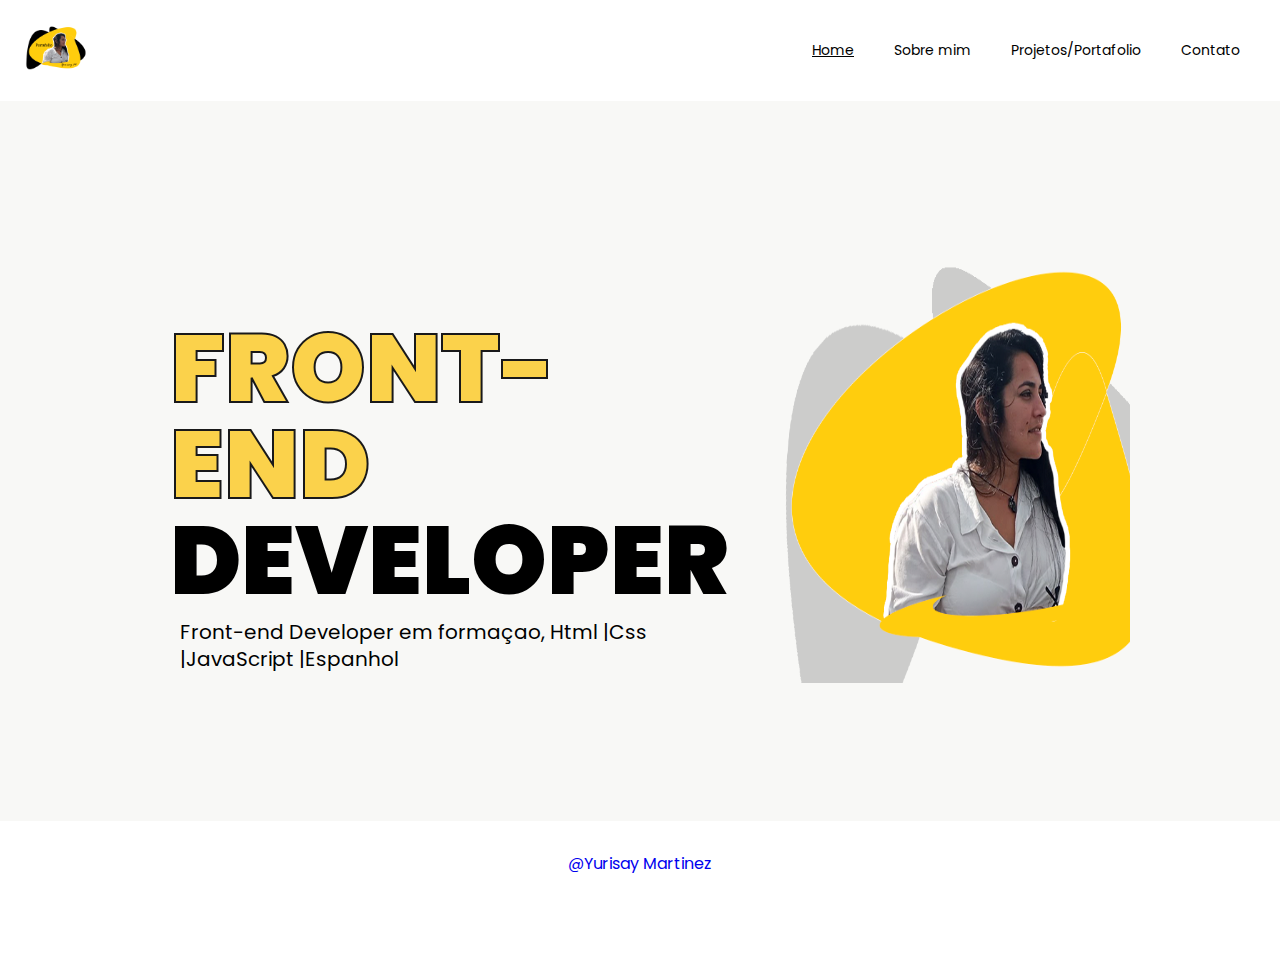
<file: index.html>
<!DOCTYPE html>
<html lang="pt-Br">
  <head>
    <meta charset="UTF-8" />
    <meta http-equiv="X-UA-Compatible" content="IE=edge" />
    <meta name="viewport" content="width=device-width, initial-scale=1.0" />
    <link rel="stylesheet" href="./css/styles.css" />
    <link rel="stylesheet" media="screen and (max-width:768px)" href="./css/mobile.css">
    
    <title>Meu Portafolio</title>
  </head>
  <body>
    <header id="mainheder">
      <nav id="navbar" class="nav-home">
        <div class="container">
          <a href="./index.html"
            ><img
              class="logo"
              src="./img/inicio-1-portafolio-img.png"
              height="50px"
          /></a>
          <ul>
            <li><a class="current" href="index.html">Home</a></li>
            <li><a href="sobre-mim.html">Sobre mim</a></li>
            <li><a href="projeto-portafolio.html">Projetos/Portafolio</a></li>
            <li><a href="contato.html">Contato</a></li>
          </ul>
        </div>
      </nav>
      <div id="cabecalho">
        <div class="container">
          <div class="cabecalho-linha">
            <div class="cabecalho-linha-titulo">
              <h1 class="display-1">
                <spam class="titulo-contorno">Front-end</spam><br />
                Developer
              </h1>
              <p class="descricao">
                Front-end Developer em formaçao, Html |Css |JavaScript |Espanhol
              </p>
            </div>
            <div class="cabecalho-linha-imagem"></div>
            <img src="./img/portafolio-3-img-.png" alt="" width="500" />
          </div>
        </div>
      </div>
    </header>

    <footer id="meufooter">
      <div class="footer-home">
        <a
          href="https://www.linkedin.com/in/yurisay-m-45aa41215/"
          class="linkedin"
          target="_blank"
          >@Yurisay Martinez</a
        >
      </div>
    </footer>
  </body>
</html>
</file>
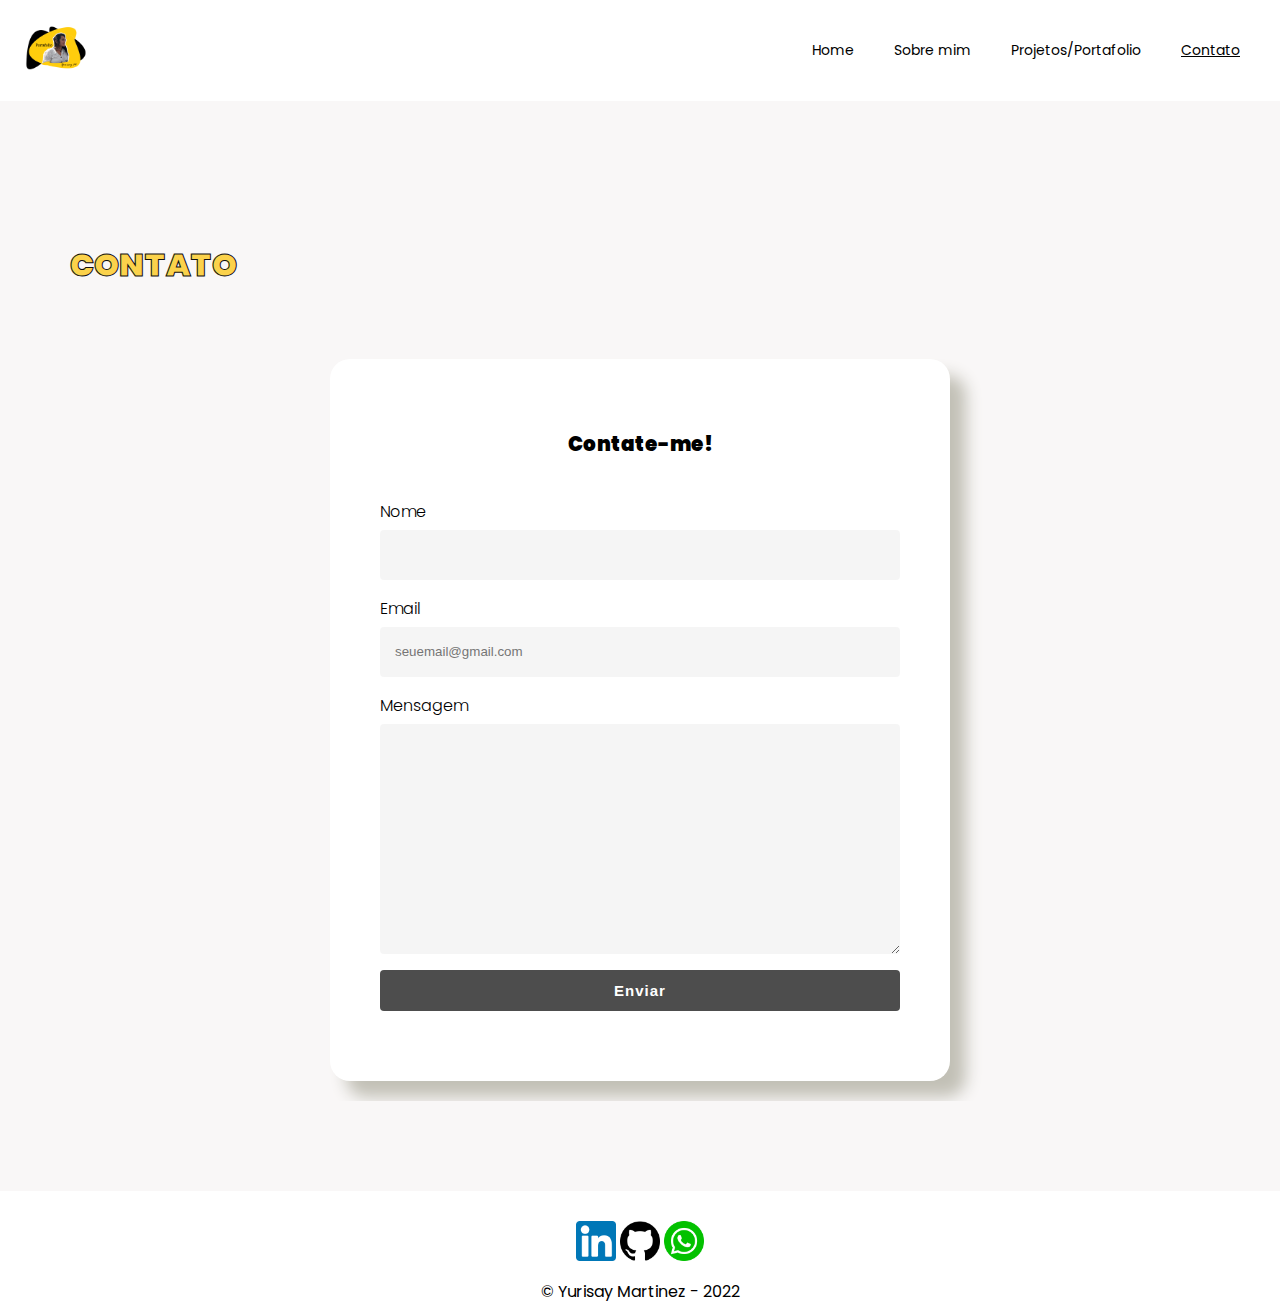
<file: contato.html>
<!DOCTYPE html>
<html lang="pt-Br">
  <head>
    <meta charset="UTF-8" />
    <meta http-equiv="X-UA-Compatible" content="IE=edge" />
    <meta name="viewport" content="width=device-width, initial-scale=1.0" />
    <link rel="stylesheet" href="./css/styles.css" />
    <link rel="stylesheet" media="screen and (max-width:768px)" href="./css/mobile.css">
    <title>Contato</title>
  </head>
  <body>
    <script src="./index.js"></script>
    <header id="mainheder">
      <nav id="navbar" class="nav-home">
        <div class="container">
          <a href="./index.html"
            ><img
              class="logo"
              src="./img/inicio-1-portafolio-img.png"
              height="50px"
          /></a>
          <ul>
            <li><a href="index.html">Home</a></li>
            <li><a href="sobre-mim.html">Sobre mim</a></li>
            <li><a href="projeto-portafolio.html">Projetos/Portafolio</a></li>
            <li><a class="current" href="contato.html">Contato</a></li>
          </ul>
        </div>
      </nav>
    </header>

    <div id="contato">
      <div class="container"> 
        <h2> <span class="contato-contorno">Contato</span></h2>
         <div class="contato-form"> 
            <h5>Contate-me!</h5>
            <form id="form">
                <div class="form-grupo">
                    <label for="nome">Nome</label>
                    <input id="nome" type="text" class="form-control" required />
                </div>
                <div class="form-grupo">
                    <label for="nome">Email</label>
                    <input id="email" type="text" class="form-control"  required  placeholder="seuemail@gmail.com" />
                </div>
                <div class="form-grupo">
                   <label for="nome">Mensagem</label>
                   <textarea name="mensagem" id="" cols="30" rows="10" class="form-control" required></textarea>
                </div>
                <button class="botao botao-dark">Enviar</button>
            </form>
         </div>
      </div>
    </div>

    <footer id="meufooter" class="footer-home">
      
        <a
          href="https://www.linkedin.com/in/yurisay-m-45aa41215/"
          class="linkedin" target="_blank" 
          ><img src="./img/174857.png" height="40px"
        /></a>
        
        <a href="https://github.com/yurisaym" target="_blank"
          ><img src="./img/github.png" height="40"
        /></a>
        <a
          href="https://api.whatsapp.com/message/HK7AAOSGVIXFB1?autoload=1&app_absent=0" target="_blank"
          ><img src="./img/icone-logo-whatsapp-vert.png" height="40px" alt="" 
        /></a>
        <p class="copyright">&copy; Yurisay Martinez - 2022</p>
      </div>
    </footer>
    <script src="./index.js" ></script>
  </body>
</html>
</file>
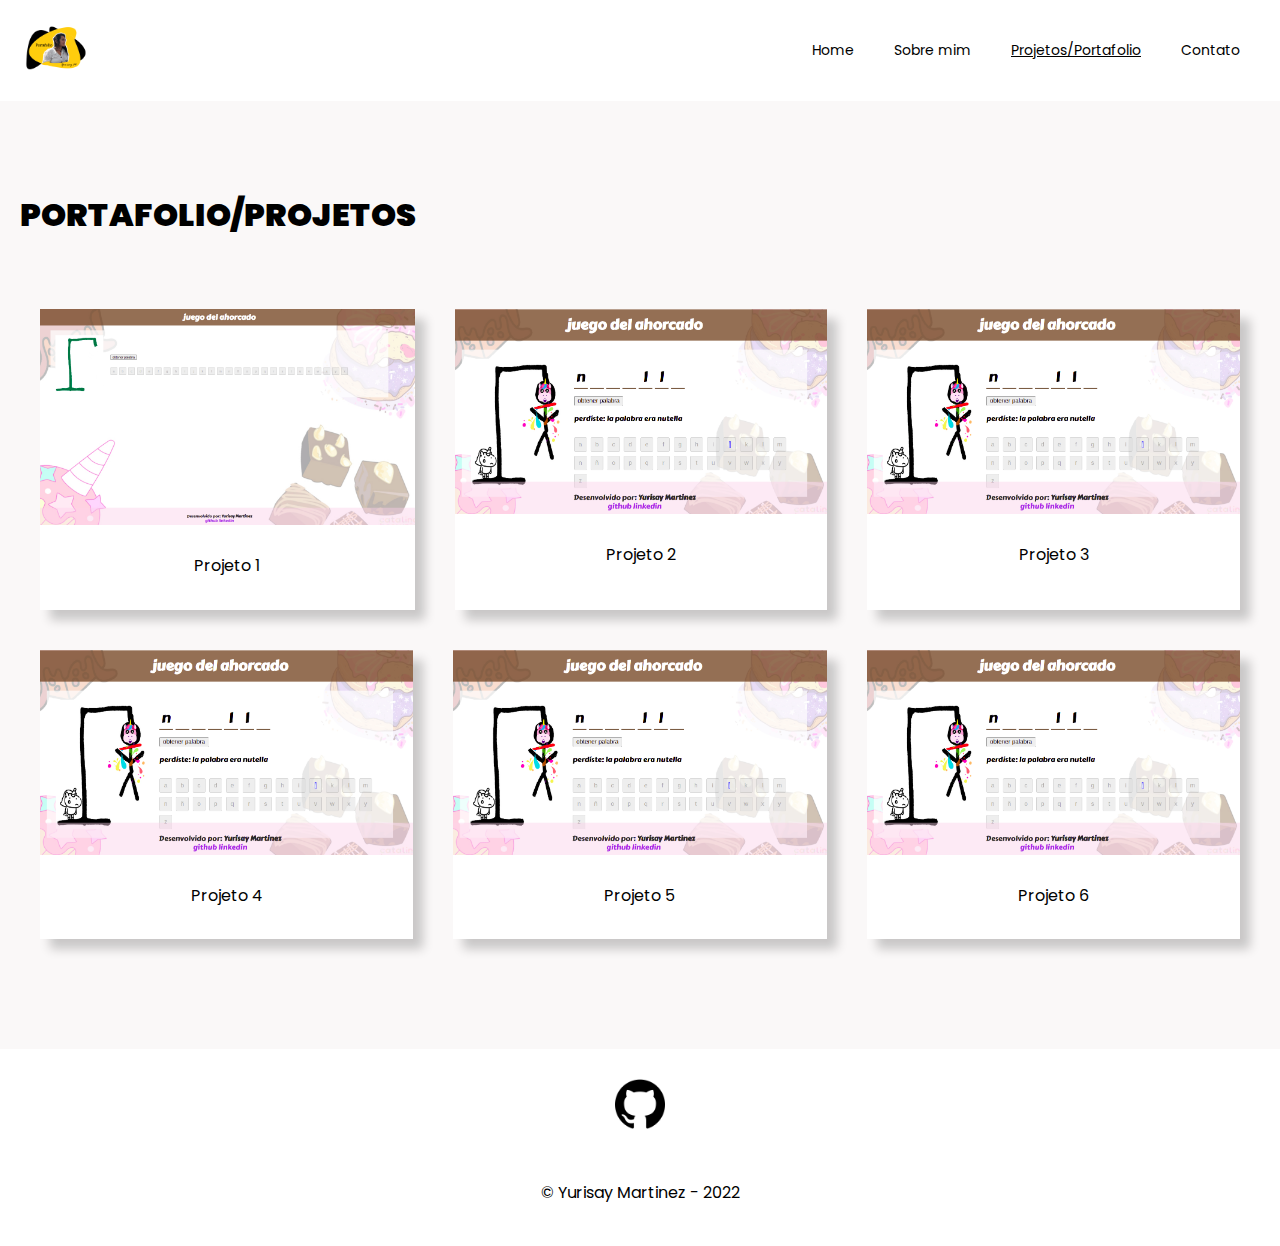
<file: projeto-portafolio.html>
<!DOCTYPE html>
<html lang="pt-Br">
<head>
  <meta charset="UTF-8">
  <meta http-equiv="X-UA-Compatible" content="IE=edge">
  <meta name="viewport" content="width=device-width, initial-scale=1.0">
  <link rel="stylesheet" href="./css/styles.css">
  <link rel="stylesheet" media="screen and (max-width:768px)" href="./css/mobile.css">
  <title>Projetos</title>
</head>
<body>
  <header id="mainheder">
    <nav id="navbar" class="nav-home">
      <div class="container">
            <a href="./index.html"><img class="logo" src="./img/inicio-1-portafolio-img.png" height="50px"></a>
            <ul>
              <li><a href="index.html">Home</a></li> 
              <li><a href="sobre-mim.html">Sobre mim</a></li>
              <li><a  class="current" href="projeto-portafolio.html">Projetos/Portafolio</a></li>
              <li><a href="contato.html">Contato</a></li>
          </ul>
        </div>
    </nav>
</header>
     <div id="portafolio">
      <div class="container">
        <h2>Portafolio/projetos</h2>
        <div class="portafolio-linha">
          <div class="portafolio-linha-caixa">
            <img src="./img/juego del ahorcado -1.png "alt=""  width="400px">
            <p>Projeto 1</p>
          </div>
          <div class="portafolio-linha-caixa">
            <img src="./img/ahorcado 2.png" alt=""  width="400px">
            <p>Projeto 2</p>
          </div>
          <div class="portafolio-linha-caixa">
            <img src="./img/ahorcado 2.png" alt="" width="400px" >
            <p>Projeto 3</p>
          </div>
        </div>
        <div class="portafolio-linha">
          <div class="portafolio-linha-caixa">
            <img src="./img/ahorcado 2.png" alt="" width="400px" >
            <p>Projeto 4</p>
          </div>
          <div class="portafolio-linha-caixa">
            <img src="./img/ahorcado 2.png" alt="" width="400px" >
            <p>Projeto 5</p>
          </div>
          <div class="portafolio-linha-caixa">
            <img src="./img/ahorcado 2.png" alt="" width="400px" >
            <p>Projeto 6</p>
          </div>
        </div>
      </div>
     </div>
<footer id="meufooter">
   <div class="footer-home">
    <a href="https://github.com/yurisaym" target="_blank" ><img src="./img/github.png" alt="" height="50px"></a>
   </div>
  <p>&copy; Yurisay Martinez - 2022</p>

</footer>
</body>
</html>
</file>
<file: css/mobile.css>
/* utility classes */
.display-1 {
  font-size: 4rem;
}

/* Navbar*/
.navbar-home {
  height: 10%;
}

/*cabecalho */
#cabecalho {
  height: 100%;
  padding: 50px 0 20px 0;
}

.cabecalho-linha {
   flex-wrap: wrap;
}

.cabecalho-linha-titulo {
  width: 100%;
  padding-top: 0px;
  padding-top: 20px;
  text-align: center;
}

/*sobre mim */
#sobremim-1 {
  padding: 50px 0;
  text-align: center;
}

.sobre-mim h2 {
  padding-bottom: 50px;
}

.sobre-mim-linha {
   flex-wrap: wrap;
}

.sobre-mim-linha-imagem {
  height: auto;
  width: 100%;
  padding-right: 10px;
  padding-bottom: 30px;

}

#sobremim-1 hr {
  width: 100%;
  margin-bottom: 30px;
}

/*  skills*/

#skills {
  padding: 50px 0;
  text-align: center;
}

#skills h2 {
  padding-bottom: 30px;
}

/*.skills-linha{
  display: flex;
  padding-bottom: 50px;
}*/

.skills-linha-esquerda-texto,
.skills-linha-dereita-texto {
  width: 50%;
  display: flex;
}
.skills-linha-esquerda-imagem {
  width: 20%;
  text-align: right;
  padding-right: 50px;
}

.skills-linha-dereita-imagem {
  width: 50%;
  text-align: right;
  padding-left: 50px;
}

.skills-linha-esquerda-imagem img,
.skills-linha-dereita-imagem img {                                                                      
  
  height: 100px;
}
.skills-linha-esquerda-texto h4,
.skills-linha-dereito-texto h4{
   font-size: 15px;
}

/* cursos */

#Cursos-1 {
  padding: 90px 0;
  background:rgba(221, 216, 216, 0.467);
}

#cursos h2 {
  padding-bottom: 20px;
}

.curso-linha {
  display: flex;
  padding-bottom: 40px;
}

.curso-linha-tag {
  width: 50%;
  text-align: right;
  padding-right: 80px;
}

.curso-linha-tag p span {
  background: #c4c4c4;
  color: #fff;
  padding: 12px 30px;
  border-radius: 20px;
}
/*portafolio */

#portafolio {
   padding: 90px 0;
   background: #eee8e84f;
}

#portafolio h2 {
  padding-bottom: 50px;
}

.portafolio-linha {
   display: flex;
}

.portafolio-linha-caixa {
   margin: 20px;
   background: #fff;
   box-shadow: 10px 10px 10px rgba(0, 0, 0, 0.2);

}

.portafolio-linha-caixa p{
     text-align: center;
     padding: 20px;
     margin-top: 0;
}

.portafolio-linha-caixa img{
  width: 100%;
  
}
/* meu footer */
.footer-home {
  height: 10%;
}


.copyright{
  text-align: center;
}
/*contato*/

#contato {
  padding: 90px 0;
  background: #ece5e54f;
}

.contato-form {
   padding: 90px 0;
   background: #f9f7f7;

}

#contato h2 {
  padding: 50px;
}

.contato-form {
  background: #fff;
  width: 50%;
  margin: 20px auto;
  padding: 70px 50px;
  border-radius: 20px;
  box-shadow: 16px 16px 16px rgb(194, 192, 182);
}

.contato-form h5 {
  text-align: center;
  margin-bottom: 40px;
  font-weight: 900;

}

.contato-form button {
  width: 100%;
}
</file>
<file: css/styles.css>
@import url('https://fonts.googleapis.com/css2?family=Poppins:ital,wght@0,100;0,200;0,300;0,400;0,600;0,700;0,800;0,900;1,100;1,200&display=swap');

/* Reset */
* {
  margin: 0;
  padding: 0;
  box-sizing: border-box;
}

/*mai styling */
html,
body {
  font-family: 'Poppins', sans-serif;
}

h1 {
  font-size: 2.5rem;
}
h2 {
  font-size: 2rem;
}
h3 {
  font-size: 1.75rem;
}
h4 {
  font-size: 1.5rem;
}
h5 {
  font-size: 1.25rem;
}
h6 {
  font-size: 1rem;
}
h1,
h2,
h3,
h4 {
  text-transform: uppercase;
  font-weight: 900;
}

p {
  font-size: 1rem;
  margin: 10px;
  line-height: 1.7rem;
}

a {
  text-decoration: none;
}

/* utility classes */

.container {
  margin: auto;
  max-width: 1400px;
  overflow: auto;
  padding: 0 20px;
  overflow: hidden;
}
.descricao {
  font-size: 1.25rem;
}

.display-1 {
  font-size: 6rem;
}

.botao {
  display: inline-block;
  font-size: 15px;
  padding: 12px 23px;
  font-weight: bold;
  letter-spacing: 1px;
  border-radius: 4px;
}

.botao-dark {
  background: #4d4d4d;
  border: none;
  color: #fff;
}

.botao-dark:hover{
  background: rgb(251, 210, 75);
  color: #242323;
}

form label {
    display: inline-block;
    margin-bottom: 6px;
    font-weight: 300;
}

form .form-grupo {
  margin-bottom: 16px;
}

form .form-control{
  display: block;
  width: 100%;
  padding: 15px;
  line-height: 1.5;
  border: none;
  background-color: #e8e8e66a;
  border-radius: 4px;
}
/* Navbar*/
.navbar-home {
  height: 10vh;
}

#navbar {
  overflow: auto;
  padding-top: 20px;
  padding-bottom: 20px;
}

#navbar a {
  color: black;
}

#navbar .logo {
  float: left;
  padding-top: 5px;
}

#navbar .logo img {
  height: 40px;
}

#navbar ul {
  float: right;
  font-size: 14px;
  list-style: none;
}

#navbar ul li {
  float: left;
}

#navbar ul li a {
  display: block;
  padding: 20px;
  text-align: center;
}

#navbar ul li a:hover,
#navbar ul li .current {
  text-decoration: underline;
}

/*cabecalho */
#cabecalho {
  height: 80vh;
  background-color: rgba(239, 239, 235, 0.467);
  padding: 150px;
}

#cabecalho h1 {
  line-height: 1em;
}

#cabecalho .titulo-contorno {
  color: rgb(251, 210, 75);
  -webkit-text-stroke: 2px rgb(25, 25, 26);
}

#contato .contato-contorno{
    color:rgb(251, 210, 75);
  -webkit-text-stroke: 1px rgb(16, 15, 15);

}
.cabecalho-linha {
  display: flex;
}

.cabecalho-linha-titulo {
  padding-top: 70px;
}

.cabecalho-linha-imagem {
  display: block;
  margin: 0 auto;
}
.cabecalho-linha-imagem img {
  height: 500px;
}

/*sobre mim */
#sobremim-1 {
  background: rgba(246, 242, 242, 0.467);
  padding: 90px;
}

.sobre-mim h2 {
  padding-bottom: 50px;
}

.sobre-mim-linha {
  display: flex;
}

.sobre-mim-linha-imagem {
  height: 500px;
  padding-left: 90px;

}

#sobremim-1 hr {
  width: 60%;
  margin-bottom: 30px;
}

/*  skills*/

#skills {
  padding: 90px 0;
}

#skills h2 {
  padding-bottom:50px;
}

.skills-linha {
  display: flex;
  padding-bottom: 50px;
}
.skills-linha-esquerda {
  width: 50%;
  display: flex; 
}

.skills-linha-dereita {
  width: 50%;
  display: flex;
}

.skills-linha-dereita-imagem img{
   width: 100%;
}

.skills-linha-esquerda-imagem img{
   width: 100%;

}
.skills-linha-esquerda-imagem {
  height: 50%;
  text-align: right;
  padding-right: 50px;
}

.skills-linha-dereita-imagem {
  height: 50%;
  text-align:right;
  padding-right: 50px;
}



/* cursos */

#Cursos-1 {
  padding: 90px 0;
  background:rgba(221, 216, 216, 0.467);
}

#cursos h2 {
  padding-bottom: 20px;
}

.curso-linha {
  display: flex;
  padding-bottom: 40px;
}

.curso-linha-tag {
  width: 50%;
  text-align: right;
  padding-right: 80px;
}

.curso-linha-tag p span {
  background: #c4c4c4;
  color: #fff;
  padding: 12px 30px;
  border-radius: 20px;
}
/*portafolio */

#portafolio {
   padding: 90px 0;
   background: #eee8e84f;
}

#portafolio h2 {
  padding-bottom: 50px;
}

.portafolio-linha {
   display: flex;
}

.portafolio-linha-caixa {
   margin: 20px;
   background: #fff;
   box-shadow: 10px 10px 10px rgba(0, 0, 0, 0.2);

}

.portafolio-linha-caixa p{
     text-align: center;
     padding: 20px;
     margin-top: 0;
}

.portafolio-linha-caixa img{
  width: 100%;

}



/* meu footer */
.footer-home {
  height: 10vh;
}
#meufooter {
  background: rgb(255, 255, 255);
  text-align: center;
  padding: 30px;
}

.copyright{
  text-align: center;
}
/*contato*/

#contato {
  padding: 90px 0;
  background: #ece5e54f;
}

.contato-form {
   padding: 90px 0;
   background: #f9f7f7;

}

#contato h2 {
  padding: 50px;
}

.contato-form {
  background: #fff;
  width: 50%;
  margin: 20px auto;
  padding: 70px 50px;
  border-radius: 20px;
  box-shadow: 16px 16px 16px rgb(194, 192, 182);
}

.contato-form h5 {
  text-align: center;
  margin-bottom: 40px;
  font-weight: 900;

}

.contato-form button {
  width: 100%;
}
</file>
